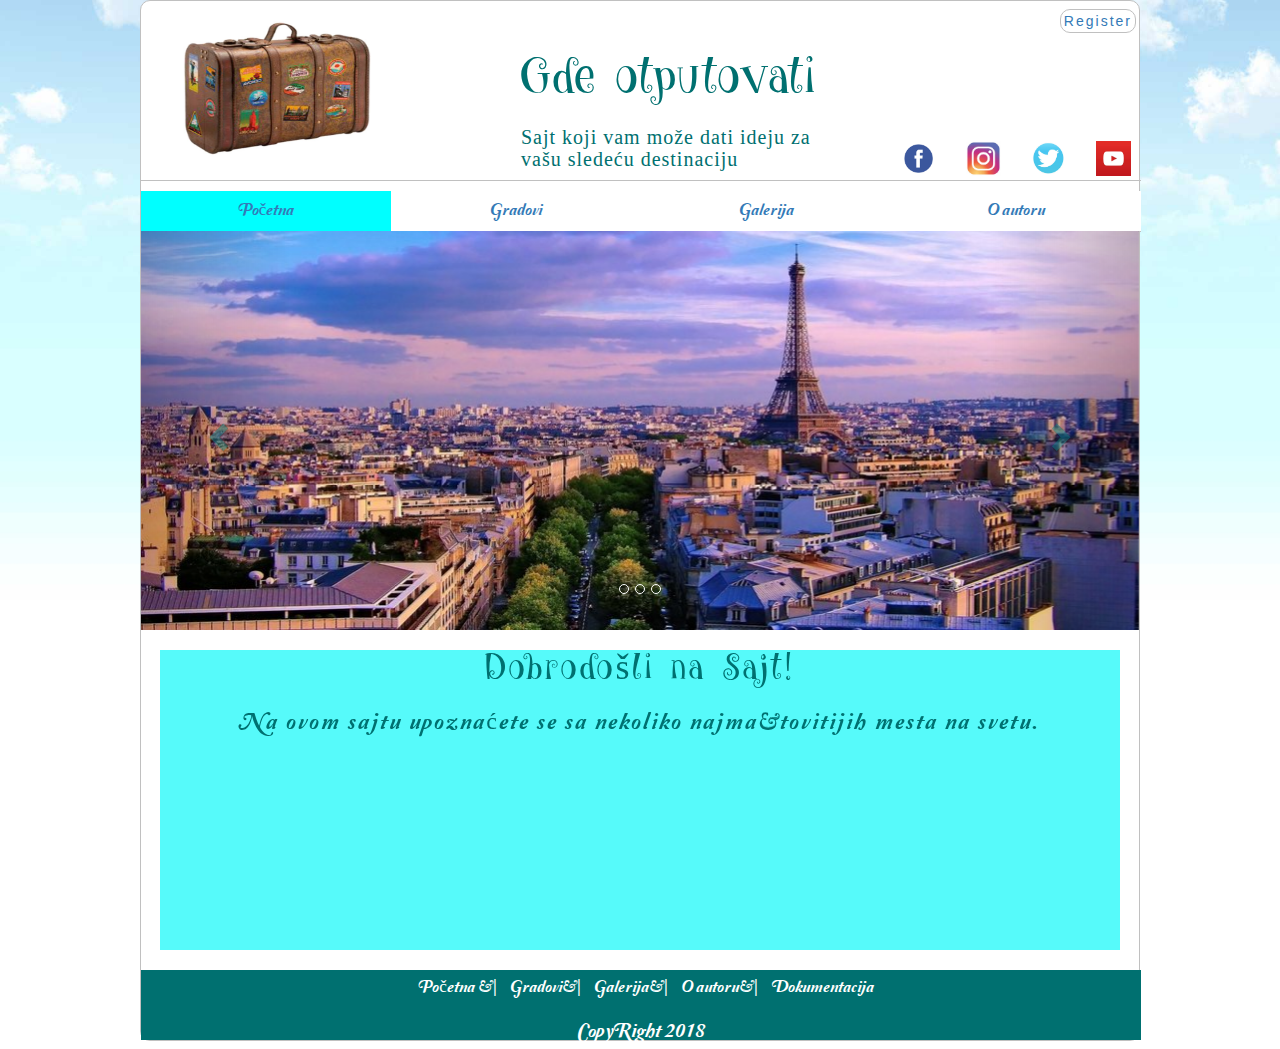
<file: index.html>
<!DOCTYPE html>
<html lang="en">
<head>
    <meta charset="UTF-8">
    <meta name="author" content="Filip Amanović"/>
    <meta name="description" content="Sajt koji vam može dati ideju za vašu sledeću destinaciju.">
    <meta name="keywords" content="Gde otputovati, putovanje, odmor">
    <link rel="stylesheet" href="https://maxcdn.bootstrapcdn.com/bootstrap/3.3.7/css/bootstrap.min.css" 
    integrity="sha384-BVYiiSIFeK1dGmJRAkycuHAHRg32OmUcww7on3RYdg4Va+PmSTsz/K68vbdEjh4u" 
    crossorigin="anonymous">
    <link rel="stylesheet" type="text/css" href="CSS/Style.css"/>
    <link rel="shortcut icon" href="Slike/favicon.ico" type="image/x-icon">
    <title class="title">Početna</title>
        
</head>
<body>
    <div id='okvir'>
        <header>
            <logo><a href="index.html"><img src="Slike\logo.jpg" alt=""/></a></logo>
            <div id="naslov">    
                <h1>Gde otputovati</h1>
                <h3>Sajt koji vam može dati ideju za vašu sledeću destinaciju</h3>
            </div>
            <div id="reg">
                <div id="top">
                    <a href="register.html" target="blanc">Register</a>
                </div>
                <div id="bot">
                    <a href="https://www.facebook.com/" target="blanc"><img src="Slike/face.png" alt=""></a>
                    <a href="https://www.instagram.com" target="blanc"><img src="Slike/instagram.jpg" alt=""></a>
                    <a href="https://twitter.com" target="blanc"><img src="Slike/twitter.jpg" alt=""></a>
                    <a href="https://www.youtube.com/" target="blanc"><img src="Slike/youtube.jpg" alt=""></a>
                </div>
            </div>
            
        </header>
        <nav>
            <ul class="navigacija">
                <li><a class="aktivan" href="#">Početna</a></li>
                <li>
                    <a href="gradovi.html">Gradovi</a>
                    <ul>
                        <li><a href="gradovi.html#0">Pariz</a></li>
                        <li><a href="gradovi.html#1">Rim</a></li>
                        <li><a href="gradovi.html#2">Rio de Janeiro</a></li>
                        <li><a href="gradovi.html#3">Moskva</a></li>
                    </ul>
                </li>
                <li><a href="galerija.html">Galerija</a></li>
                <li><a href="oAutoru.html">O autoru</a></li>
            </ul>
        </nav>

        
            <div class="carousel slide" id="slider" data-ride="carousel">
                <div class="carousel-inner">
                    <ol class="carousel-indicators">
                        <li data-target="#slider" data-slide-to="0"></li>
                        <li data-target="#slider" data-slide-to="1"></li>
                        <li data-target="#slider" data-slide-to="2"></li>
                    </ol>
                    <div class="item active">
                        <img src="Slike/slider/france.jpg" alt="">
                        <div class="carousel-caption">
                            <!-- <h3>Pariz, glavni grad Francuske</h3> -->
                        </div>
                    </div>
                    <div class="item">
                        <img src="Slike/slider/italy.jpg" alt="">
                        <div class="carousel-caption">
                            <!-- <h3>Pariz, glavni grad Francuske</h3> -->
                        </div>
                    </div>
                    <div class="item">
                        <img src="Slike/slider/tadz.jpg" alt="">
                        <div class="carousel-caption">
                            <!-- <h3>Pariz, glavni grad Francuske</h3> -->
                        </div>
                    </div>    
                </div>
                <a class="right carousel-control" href="#slider" data-slide="next">
                    <span class="glyphicon glyphicon-chevron-right"></span>
                </a>
                <a class="left carousel-control" href="#slider" data-slide="prev">
                    <span class="glyphicon glyphicon-chevron-left"></span>
                </a>  
            </div>
        

        <!-- <div id="slider">
            <img src="Slike/slider/tadz.jpg"/>
        </div> -->
        <div id="sredinaPocetna">
            <div class="pocetna">
                <div class="first">
                    <h1>Dobrodošli na Sajt!</h1>
                    <h3>Na ovom sajtu upoznaćete se sa nekoliko najmaštovitijih mesta na svetu.</h3>
                </div>
                <div class="second">
                    <div>
                        <img src="Slike/priroda1.jpg" alt="slikaPriroda"/>
                    </div>
                    <div>
                        <img src="Slike/priroda2.jpg" alt="slikaPriroda"/>
                    </div>
                    <div>
                        <img src="Slike/priroda3.jpg" alt="slikaPriroda"/>
                    </div>
                </div>
            </div>
        </div>

        <footer>
            <p>
                <a href="index.html">Početna &nbsp;|</a>
                <a href="gradovi.html">Gradovi&nbsp;|</a>
                <!-- <a href="ostrva.html">Ostrva&nbsp;|</a> -->
                <a href="galerija.html">Galerija&nbsp;|</a>
                <a href="oAutoru.html">O autoru&nbsp;|</a>
                <a href="Dokumentacija.pdf" target="blanc">Dokumentacija</a> 
            </p>
            <p>CopyRight 2018</p>
        </footer>



        
        

    </div>
    <script src="http://code.jquery.com/jquery-2.2.4.min.js"
    integrity="sha256-BbhdlvQf/xTY9gja0Dq3HiwQF8LaCRTXxZKRutelT44="
    crossorigin="anonymous"></script>
    <script src="https://maxcdn.bootstrapcdn.com/bootstrap/3.3.7/js/bootstrap.min.js" 
            integrity="sha384-Tc5IQib027qvyjSMfHjOMaLkfuWVxZxUPnCJA7l2mCWNIpG9mGCD8wGNIcPD7Txa" 
            crossorigin="anonymous"></script>
    <script type="text/javascript" src="JS/js.js"></script>  
    
</body>
</html>
</file>
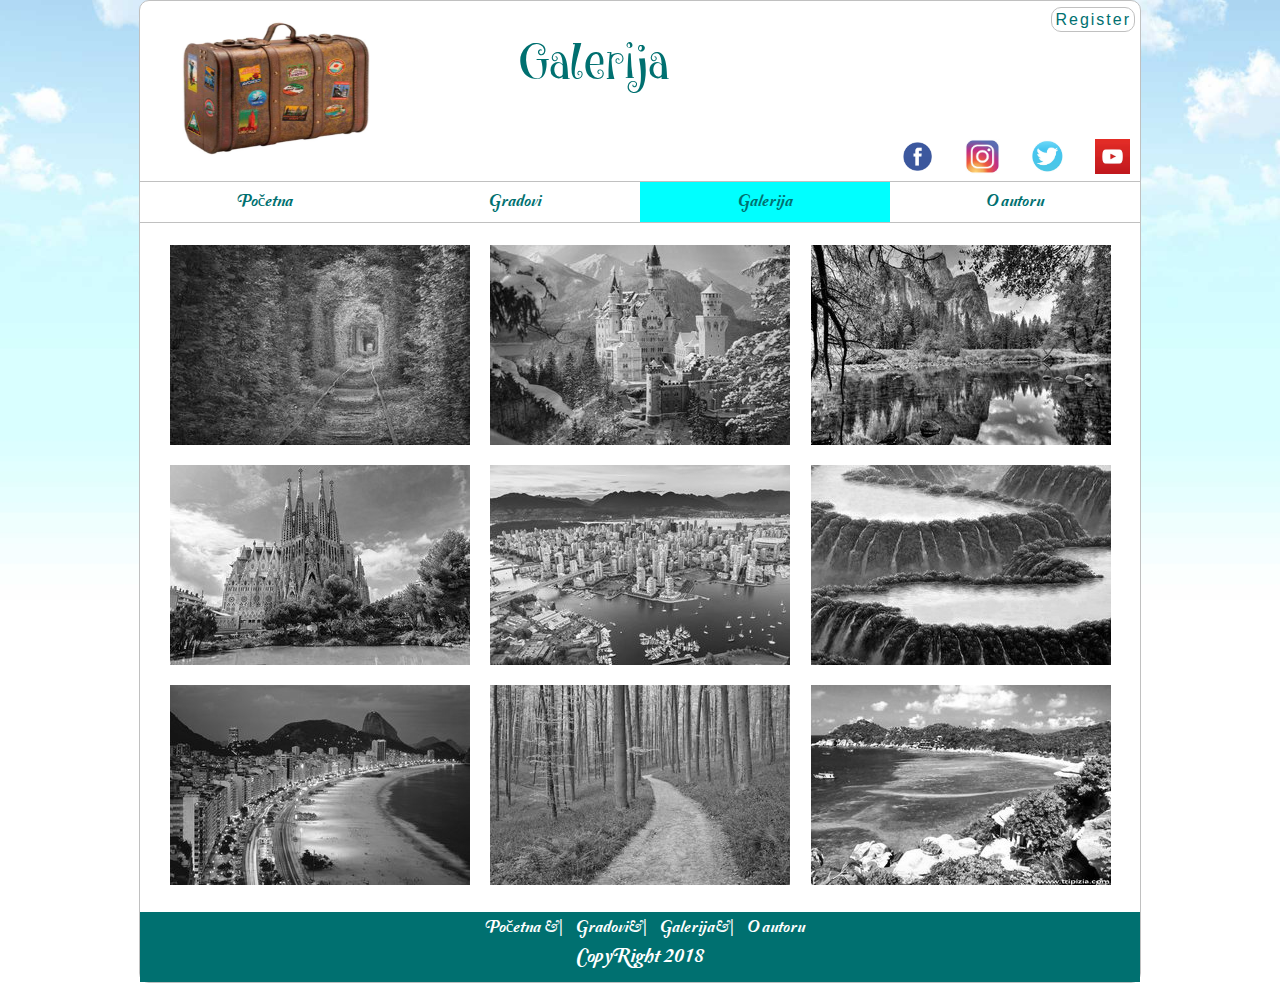
<file: galerija.html>
<!DOCTYPE html>
<html lang="en">
<head>
    <meta charset="UTF-8">
    <meta name="author" content="Filip Amanović"/>
    <meta name="description" content="Strana za galeriju.">
    <meta name="keywords" content="">
    <link rel="stylesheet" type="text/css" href="CSS/Style.css"/>
    <link rel="stylesheet" type="text/css" href="CSS/swipebox.css"/>
    <link rel="shortcut icon" href="Slike/favicon.ico" type="image/x-icon">
    <script src="JS/jquery-2.1.0.min.js" type="text/javascript"></script>
    <script src="JS/jquery.swipebox.js" type="text/javascript"></script>
    <script type="text/javascript">
        ;( function( $ ) {
        
            $( '.swipebox' ).swipebox();
        
        } )( jQuery );
        </script>
    <title class="title">Galerija</title>

</head>
<body>
    <div id='okvir'>
        <header>
            <logo><a href="index.html"><img src="Slike\logo.jpg" alt=""/></a></logo>
            <div id="naslov">    
                <h1>Galerija</h1>
                <h3></h3>
            </div>
            <div id="reg">
                <div id="top">
                    <a href="register.html" target="blanc">Register</a>
                </div>
                <div id="bot">
                    <a href="https://www.facebook.com/" target="blanc"><img src="Slike/face.png" alt=""></a>
                    <a href="https://www.instagram.com" target="blanc"><img src="Slike/instagram.jpg" alt=""></a>
                    <a href="https://twitter.com" target="blanc"><img src="Slike/twitter.jpg" alt=""></a>
                    <a href="https://www.youtube.com/" target="blanc"><img src="Slike/youtube.jpg" alt=""></a>
                </div>
            </div>
            
        </header>
        <nav>
            <ul class="navigacija">
                <li><a href="index.html">Početna</a></li>
                <li>
                    <a href="gradovi.html">Gradovi</a>
                    <ul>
                        <li><a href="#">Pariz</a></li>
                        <li><a href="#">Rim</a></li>
                        <li><a href="#">Rio de Janeiro</a></li>
                        <li><a href="#">Moskva</a></li>
                    </ul>
                </li>
                <!-- <li>
                    <a href="ostrva.html">Ostrva</a>
                    <ul>
                        <li><a href="#">Ostrvo 1</a></li>
                        <li><a href="#">Ostrvo 2</a></li>
                        <li><a href="#">Ostrvo 3</a></li>
                        <li><a href="#">Ostrvo 4</a></li>
                        <li><a href="#">Ostrvo 4</a></li>
                    </ul>
                </li> -->
                <li><a class="aktivan" href="galerija.html">Galerija</a></li>
                <li><a href="oAutoru.html">O autoru</a></li>
            </ul>
        </nav>
        <div class="gallery">
            <a href="Slike/galery/slika9veca.jpg" class="swipebox" title="My Caption"><img src="Slike/galery/slika9manja.jpg" alt="slika"/></a>
            <a href="Slike/galery/slika2veca.jpg" class="swipebox" title="My Caption"><img src="Slike/galery/slika2manja.jpg" alt="slika"/></a>
            <a href="Slike/galery/slika3veca.jpg" class="swipebox" title="My Caption"><img src="Slike/galery/slika3manja.jpg" alt="slika"/></a>
            <a href="Slike/galery/slika4veca.jpg" class="swipebox" title="My Caption"><img src="Slike/galery/slika4manja.jpg" alt="slika"/></a>
            <a href="Slike/galery/slika5veca.jpg" class="swipebox" title="My Caption"><img src="Slike/galery/slika5manja.jpg" alt="slika"/></a>
            <a href="Slike/galery/slika6veca.jpg" class="swipebox" title="My Caption"><img src="Slike/galery/slika6manja.jpg" alt="slika"/></a>
            <a href="Slike/galery/slika7veca.jpg" class="swipebox" title="My Caption"><img src="Slike/galery/slika7manja.jpg" alt="slika"/></a>
            <a href="Slike/galery/slika8veca.jpg" class="swipebox" title="My Caption"><img src="Slike/galery/slika8manja.jpg" alt="slika"/></a>
            <a href="Slike/galery/slika1veca.jpg" class="swipebox" title="My Caption"><img src="Slike/galery/slika1manja.jpg" alt="slika"/></a>
        </div>
       
        <footer>
            <p>
                <a href="index.html">Početna &nbsp;|</a>
                <a href="gradovi.html">Gradovi&nbsp;|</a>
                <!-- <a href="ostrva.html">Ostrva&nbsp;|</a> -->
                <a href="galerija.html">Galerija&nbsp;|</a>
                <a href="oAutoru.html">O autoru</a>
            </p>
            <p>CopyRight 2018</p>
        </footer>
    </div>
    <script src="http://code.jquery.com/jquery-2.2.4.min.js"
    integrity="sha256-BbhdlvQf/xTY9gja0Dq3HiwQF8LaCRTXxZKRutelT44="
    crossorigin="anonymous"></script>
    <script type="text/javascript" src="JS/js.js"></script>  
</body> 
</html>
</file>
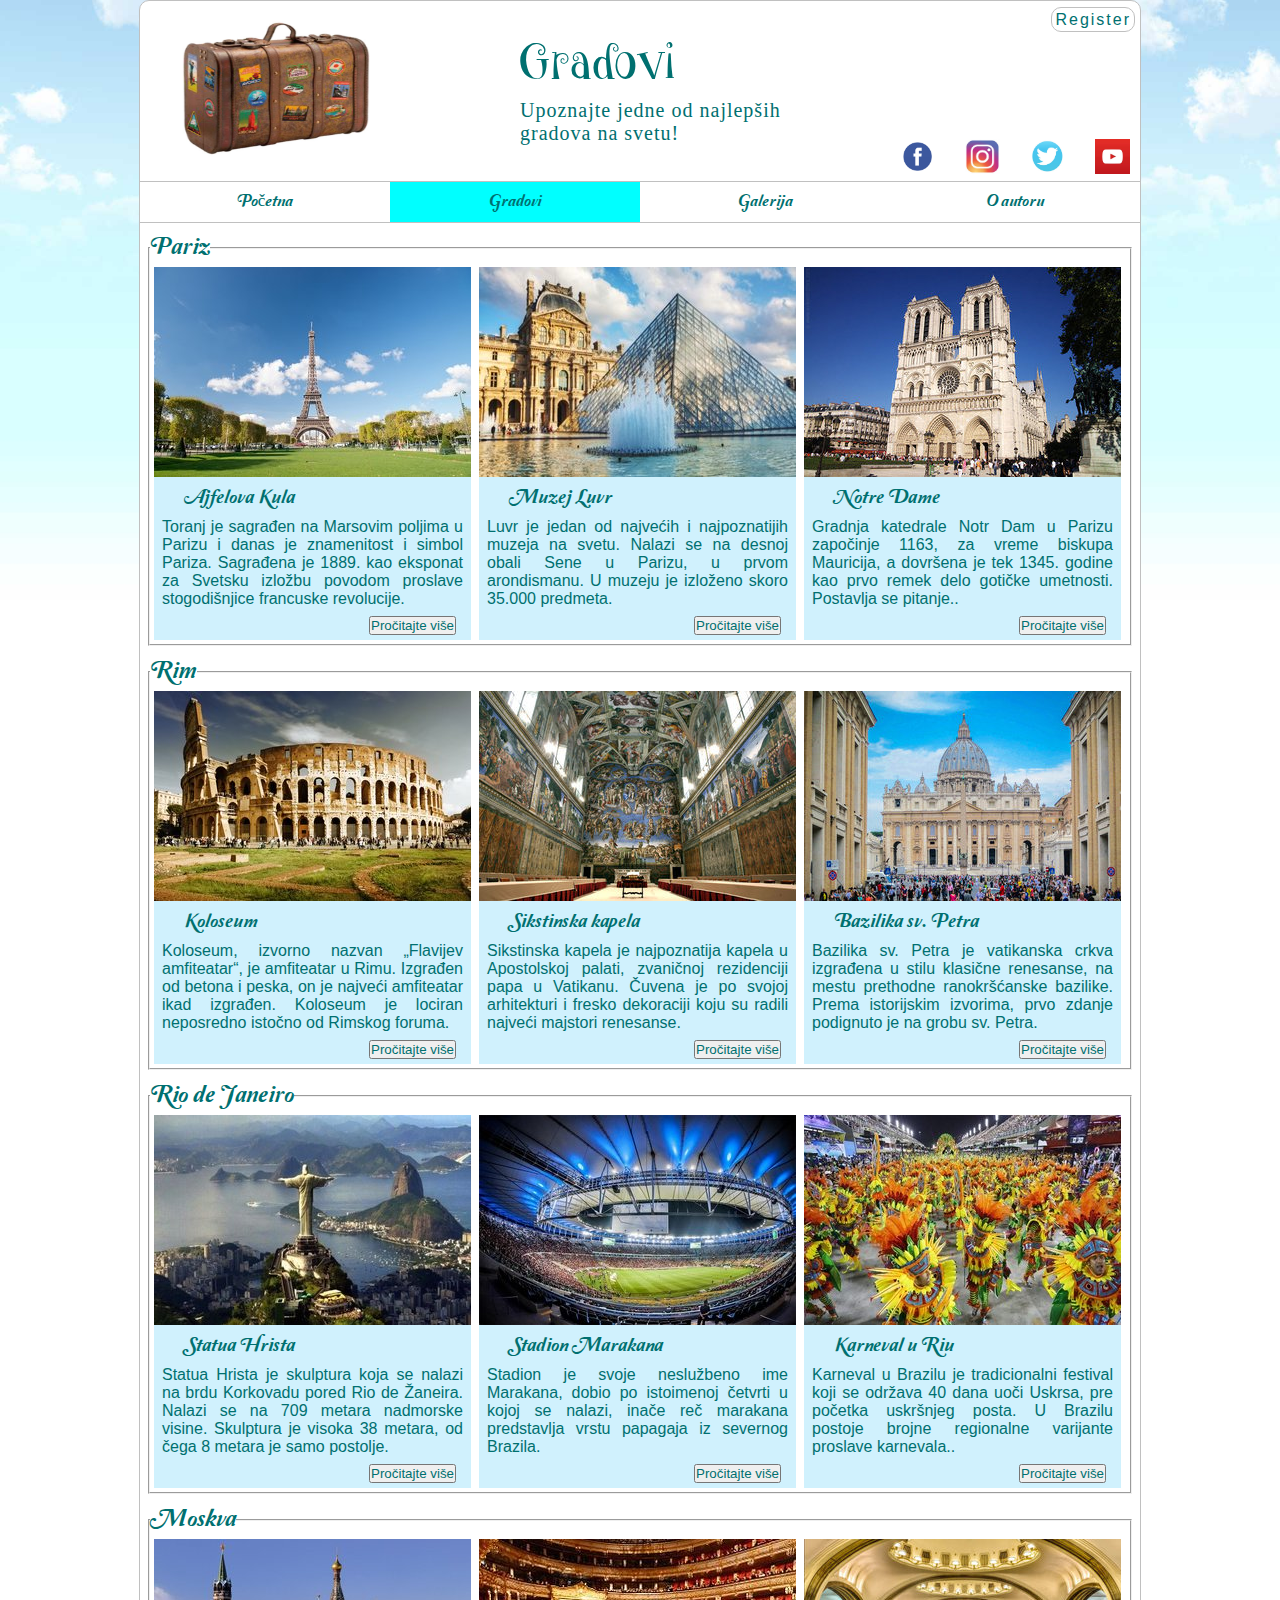
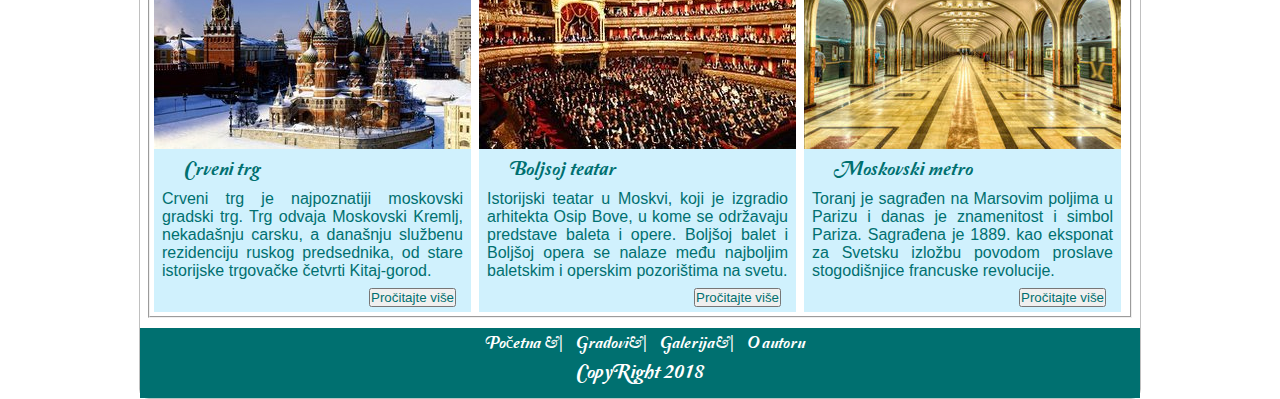
<file: gradovi.html>
<!DOCTYPE html>
<html lang="en">
<head>
    <meta charset="UTF-8">
    <meta name="author" content="Filip Amanović"/>
    <meta name="description" content="Na ovoj strani možete videti slike i opis jednih od najlepših gradova na svetu.">
    <meta name="keywords" content="Gradovi, Pariz, Rio, Moskva, Rim, koloseum, luvr, ajfel, marakana, karneval.">
    <link rel="stylesheet" type="text/css" href="CSS/Style.css"/>
    <link rel="shortcut icon" href="Slike/favicon.ico" type="image/x-icon">
    <title class="title">Gradovi</title>
        
</head>
<body>
    <div id='okvir'>
        <header>
            <logo><a href="index.html"><img src="Slike\logo.jpg" alt=""/></a></logo>
            <div id="naslov">    
                <h1>Gradovi</h1>
                <h3>Upoznajte jedne od najlepših gradova na svetu!</h3>
            </div>
            <div id="reg">
                <div id="top">
                    <a href="register.html" target="blanc">Register</a>
                </div>
                <div id="bot">
                    <a href="https://www.facebook.com/" target="blanc"><img src="Slike/face.png" alt=""></a>
                    <a href="https://www.instagram.com" target="blanc"><img src="Slike/instagram.jpg" alt=""></a>
                    <a href="https://twitter.com" target="blanc"><img src="Slike/twitter.jpg" alt=""></a>
                    <a href="https://www.youtube.com/" target="blanc"><img src="Slike/youtube.jpg" alt=""></a>
                </div>
            </div>
            
        </header>
        <nav>
            <ul class="navigacija">
                <li><a href="index.html">Početna</a></li>
                <li>
                    <a class="aktivan" href="gradovi.html">Gradovi</a>
                    <ul>
                        <li><a href="#10">Pariz</a></li>
                        <li><a href="#11">Rim</a></li>
                        <li><a href="#12">Rio de Janeiro</a></li>
                        <li><a href="#13">Moskva</a></li>
                    </ul>
                </li>
                <li><a href="galerija.html">Galerija</a></li>
                <li><a href="oAutoru.html">O autoru</a></li>
            </ul>
        </nav>
        <div id="sadrzajGradovi">
            
        </div>
        <footer>
            <p>
                <a href="index.html">Početna &nbsp;|</a>
                <a href="gradovi.html">Gradovi&nbsp;|</a>
                <a href="galerija.html">Galerija&nbsp;|</a>
                <a href="oAutoru.html">O autoru</a>
            </p>
            <p>CopyRight 2018</p>
        </footer>
    </div>
    <script src="http://code.jquery.com/jquery-2.2.4.min.js"
    integrity="sha256-BbhdlvQf/xTY9gja0Dq3HiwQF8LaCRTXxZKRutelT44="
    crossorigin="anonymous"></script>
    <script type="text/javascript" src="JS/js.js"></script>
    <script type="text/javascript">
        function prikaziDodatak(zbir){
                    $('#'+zbir+'').slideToggle();
                }
    </script>   
</body> 
</html>
</file>
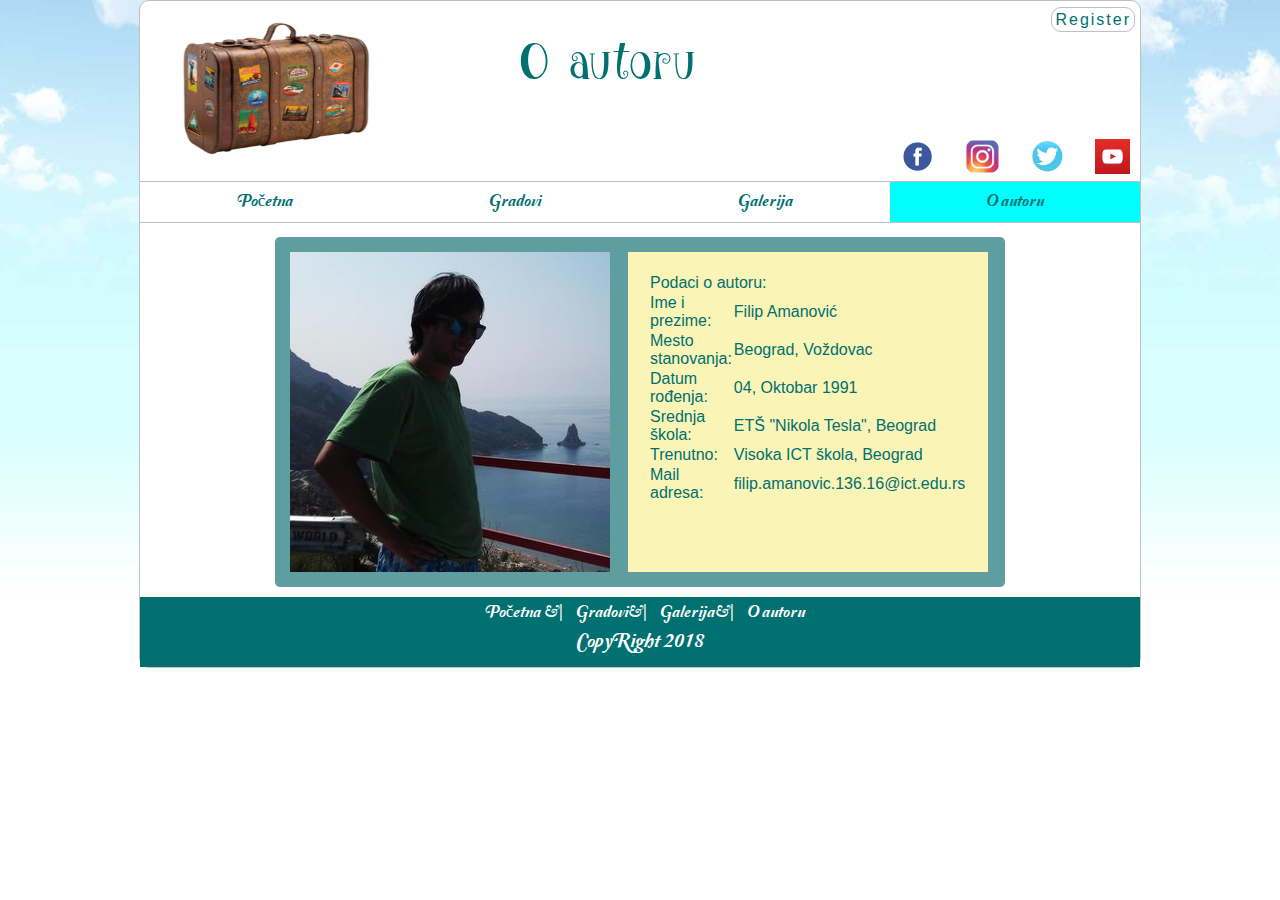
<file: oAutoru.html>
<!DOCTYPE html>
<html lang="en">
<head>
    <meta charset="UTF-8">
    <meta name="description" content="Strana za podatke o autoru.">
    <meta name="keywords" content="Filip, Amanović, datum, skola, email ">
    <meta name="author" content="Filip Amanović"/>
    <link rel="stylesheet" type="text/css" href="CSS/Style.css"/>
    <link rel="shortcut icon" href="Slike/favicon.ico" type="image/x-icon">
    <title class="title">O autoru</title>
    

        
</head>
<body>
    <div id='okvir'>
        <header>
            <logo><a href="index.html"><img src="Slike\logo.jpg" alt=""/></a></logo>
            <div id="naslov">    
                <h1>O autoru</h1>
                <h3></h3>
            </div>
            <div id="reg">
                <div id="top">
                    <a href="register.html" target="blanc">Register</a>
                </div>
                <div id="bot">
                    <a href="https://www.facebook.com/" target="blanc"><img src="Slike/face.png" alt=""></a>
                    <a href="https://www.instagram.com" target="blanc"><img src="Slike/instagram.jpg" alt=""></a>
                    <a href="https://twitter.com" target="blanc"><img src="Slike/twitter.jpg" alt=""></a>
                    <a href="https://www.youtube.com/" target="blanc"><img src="Slike/youtube.jpg" alt=""></a>
                </div>
            </div>
            
        </header>
        <nav>
            <ul class="navigacija">
                <li><a href="index.html">Početna</a></li>
                <li>
                    <a href="gradovi.html">Gradovi</a>
                    <ul>
                        <li><a href="gradovi.html#0">Pariz</a></li>
                        <li><a href="gradovi.html#1">Rim</a></li>
                        <li><a href="gradovi.html#2">Rio de Janeiro</a></li>
                        <li><a href="gradovi.html#3">Moskva</a></li>
                    </ul>
                </li>
                <li><a href="galerija.html">Galerija</a></li>
                <li><a class="aktivan" href="oAutoru.html">O autoru</a></li>
            </ul>
        </nav>
        <div id="oAutoru">
            <div id="autorSlika">
                <img src="Slike/slAutor.jpg" alt="slikaOautiru"/>
            </div>
            <div id="tabPodaci">
                <table style="width: 280px" >
                    <tr>
                        <td colspan="2">Podaci o autoru:</td>
                    </tr>
                    <tr>
                        <td>Ime i prezime: </td>
                        <td>Filip Amanović </td>
                    </tr>
                    <tr>
                        <td>Mesto stanovanja: </td>
                        <td>Beograd, Voždovac </td>
                    </tr>
                    <tr>
                        <td>Datum rođenja: </td>
                        <td>04, Oktobar 1991 </td>
                    </tr>
                    <tr>
                        <td>Srednja škola: </td>
                        <td>ETŠ "Nikola Tesla", Beograd </td>
                    </tr>
                    <tr>
                        <td>Trenutno: </td>
                        <td>Visoka ICT škola, Beograd </td>
                    </tr>
                    <tr>
                        <td>Mail adresa: </td>
                        <td>filip.amanovic.136.16@ict.edu.rs </td>
                    </tr>
                </table>
            </div>
        </div>
        <footer>
            <p>
                <a href="index.html">Početna &nbsp;|</a>
                <a href="gradovi.html">Gradovi&nbsp;|</a>
                <a href="galerija.html">Galerija&nbsp;|</a>
                <a href="oAutoru.html">O autoru</a>
            </p>
            <p>CopyRight 2018</p>
        </footer>    
    </div>
    <script src="http://code.jquery.com/jquery-2.2.4.min.js"
    integrity="sha256-BbhdlvQf/xTY9gja0Dq3HiwQF8LaCRTXxZKRutelT44="
    crossorigin="anonymous"></script>
    <script type="text/javascript" src="JS/js.js"></script>   
</body> 
</html>
</file>
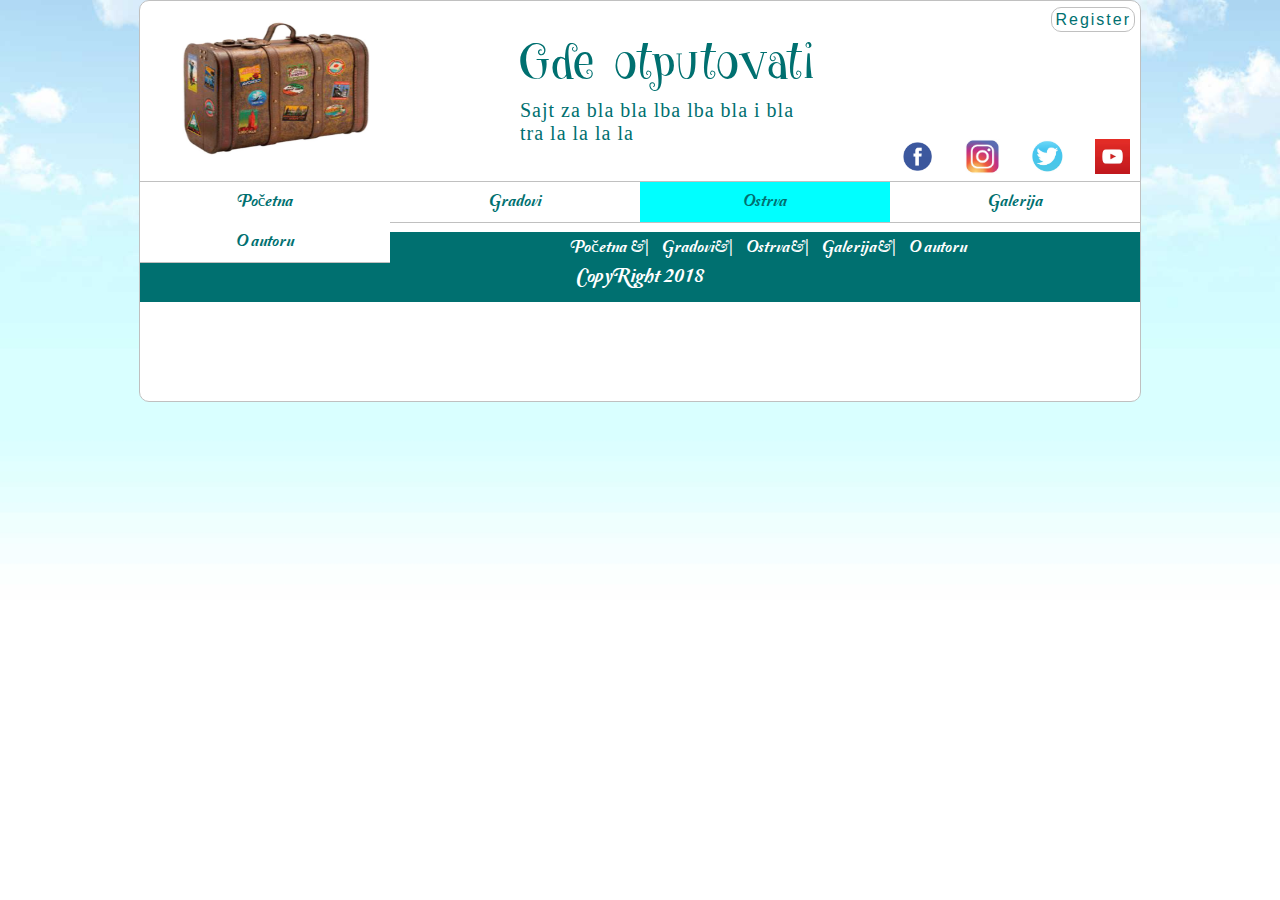
<file: ostrva.html>
<!DOCTYPE html>
<html lang="en">
<head>
    <meta charset="UTF-8">
    <link rel="stylesheet" type="text/css" href="CSS/Style.css"/>
    <title class="title">Ostrva</title>
        
</head>
<body>
    <div id='okvir'>
        <header>
            <logo><a href="index.html"><img src="Slike\logo.jpg" alt=""/></a></logo>
            <div id="naslov">    
                <h1>Gde otputovati</h1>
                <h3>Sajt za bla bla lba lba bla i bla tra la la la la</h3>
            </div>
            <div id="reg">
                <div id="top">
                    <a href="register.html" target="blanc">Register</a>
                </div>
                <div id="bot">
                    <a href="https://www.facebook.com/" target="blanc"><img src="Slike/face.png" alt=""></a>
                    <a href="https://www.instagram.com" target="blanc"><img src="Slike/instagram.jpg" alt=""></a>
                    <a href="https://twitter.com" target="blanc"><img src="Slike/twitter.jpg" alt=""></a>
                    <a href="https://www.youtube.com/" target="blanc"><img src="Slike/youtube.jpg" alt=""></a>
                </div>
            </div>
            
        </header>
        <nav>
            <ul class="navigacija">
                <li><a href="index.html">Početna</a></li>
                <li>
                    <a href="gradovi.html">Gradovi</a>
                    <ul>
                        <li><a href="#">Grad 1</a></li>
                        <li><a href="#">Grad 2</a></li>
                        <li><a href="#">Grad 3</a></li>
                        <li><a href="#">Grad 4</a></li>
                    </ul>
                </li>
                <li>
                    <a class="aktivan" href="ostrva.html">Ostrva</a>
                    <ul>
                        <li><a href="#">Ostrvo 1</a></li>
                        <li><a href="#">Ostrvo 2</a></li>
                        <li><a href="#">Ostrvo 3</a></li>
                        <li><a href="#">Ostrvo 4</a></li>
                        <li><a href="#">Ostrvo 4</a></li>
                    </ul>
                </li>
                <li><a href="galerija.html">Galerija</a></li>
                <li><a href="oAutoru.html">O autoru</a></li>
            </ul>
        </nav>

        
        
        <footer>
            <p>
                <a href="index.html">Početna &nbsp;|</a>
                <a href="gradovi.html">Gradovi&nbsp;|</a>
                <a href="ostrva.html">Ostrva&nbsp;|</a>
                <a href="galerija.html">Galerija&nbsp;|</a>
                <a href="oAutoru.html">O autoru</a>
            </p>
            <p>CopyRight 2018</p>
        </footer>
    
    
    
            
            
    
    </div>
    <script src="http://code.jquery.com/jquery-2.2.4.min.js"
    integrity="sha256-BbhdlvQf/xTY9gja0Dq3HiwQF8LaCRTXxZKRutelT44="
    crossorigin="anonymous"></script>
    <script type="text/javascript" src="JS/js.js"></script>   
</body> 
</html>
</file>
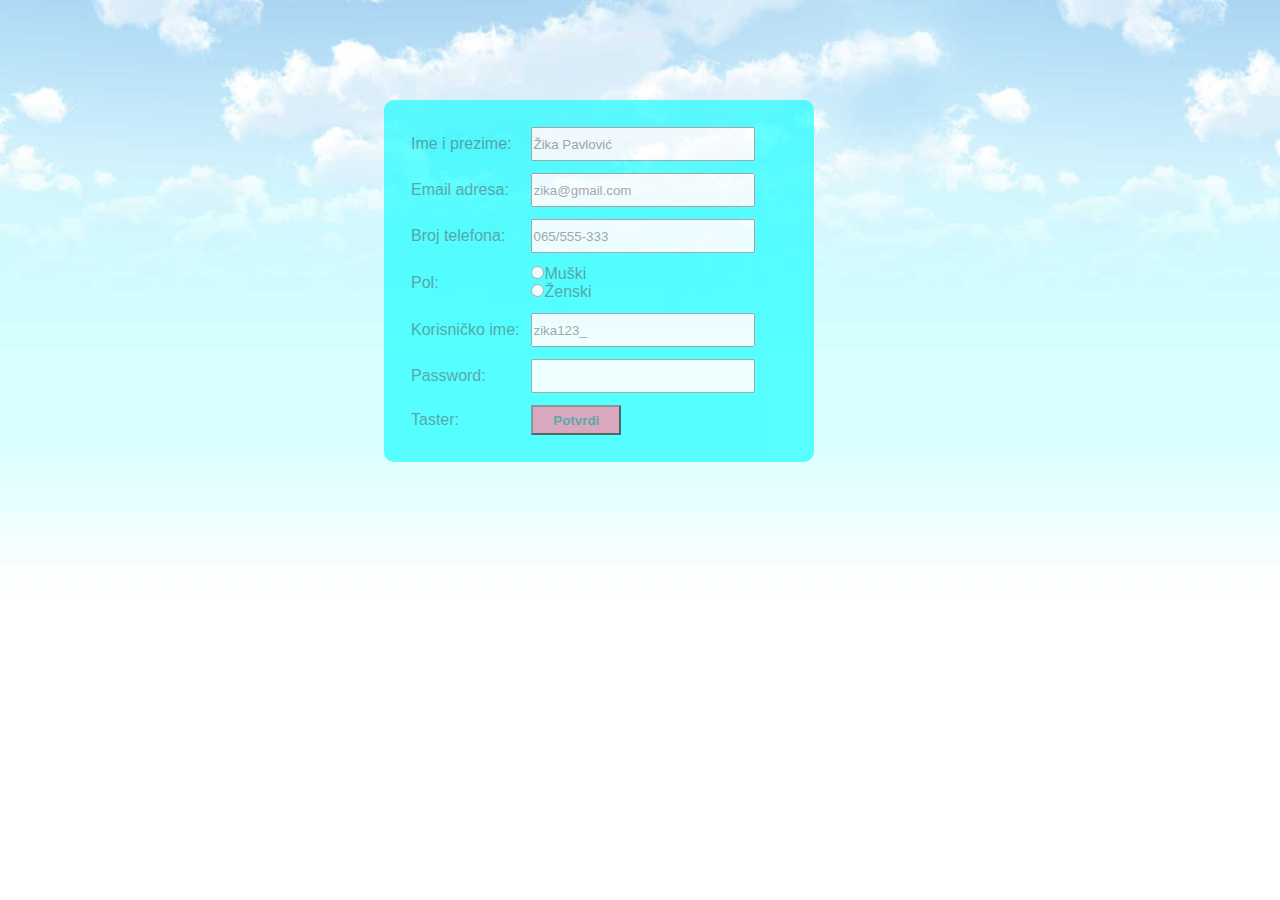
<file: register.html>
<!DOCTYPE html>
<html lang="en">
<head>
    <meta charset="UTF-8">
    <meta name="author" content="Filip Amanović"/>
    <meta name="description" content="Strana za registraciju korisnika.">
    <meta name="keywords" content="">
    <link rel="stylesheet" type="text/css" href="CSS/Style.css"/>
    <title class="title">Register</title>
    <link rel="shortcut icon" href="Slike/favicon.ico" type="image/x-icon">
        
</head>
<body>
    <div class="register">       
         <table>
            <tr>
                <td>Ime i prezime:</td>
                <td><input type="text" id="tabImePrezime" placeholder="Žika Pavlović" /> </td>
            </tr>    
            <tr>
                <td>Email adresa:</td>
                <td><input type="text" id="tabEmail" placeholder="zika@gmail.com" /></td>
            </tr>
            <tr>
                <td>Broj telefona:</td>
                <td><input type="text" id="tabBroj" placeholder="065/555-333" /></td>
            </tr>
                    
            <tr>
                <td>Pol:</td>
                <td>
                    <input type="radio" name="rbPol" id="polM" />Muški<br/>
                    <input type="radio" name="rbPol" id="polZ" />Ženski
                </td>
            </tr>
            <tr>
                <td>Korisničko ime:</td>
                <td><input type="text" id="tabKorIme" placeholder="zika123_" /></td>
            </tr>   
            <tr>
                <td>Password:</td>
                <td><input type="text" id="tabPass" placeholder="" /></td>
            </tr>
            <tr>
                <td>Taster:</td>
                <td><input type="button" value="Potvrdi" id="taster"/></td>
            </tr>
        </table>       
    </div>
    <div id="greske">
        
    </div>
    <script src="http://code.jquery.com/jquery-2.2.4.min.js"
    integrity="sha256-BbhdlvQf/xTY9gja0Dq3HiwQF8LaCRTXxZKRutelT44="
    crossorigin="anonymous"></script>
    <script type="text/javascript" src="JS/js.js"></script>   
</body> 
</html>
</file>
<file: CSS/Style.css>
*{
    margin: 0px; padding: 0px; font-family: Arial, Helvetica, sans-serif;
    color: #007070; text-decoration: none; list-style: none;
}

@font-face {
    font-family: amp; src: url('../Fonts/Amperzand.ttf');
}

@font-face{
    font-family: gss; src: url('../Fonts/givmsomsu.ttf');
}

body{
    background-image: url(../Slike/slikaPozadina2.jpg); 
    background-repeat: no-repeat; background-size: 100%; 
}   

#okvir{
    width:1000px; min-height: 400px; border: 1px solid silver; 
    margin: 0px auto;border-radius: 10px; background-color: white;
}

header{
    width: 1000px; height: 180px; border-bottom: 1px solid silver;
}

header img{
    margin: 20px 0 0 30px; width:200px; height: 140px; float: left;
}

#naslov{
    width:300px; margin: 30px 0 0 150px; float: left;    
}

#naslov h1{
    font-family: gss; font-size: 50px; font-weight: 200; letter-spacing: 2px;
}

#naslov h3{
    font-family: apm; font-size: 20px; font-weight: 200; letter-spacing: 1px;
}

#reg{
    width: 270px; height: 170px; float: right; text-align: right; 
    margin-top: 10px; 
}

#top a{
    border: 1px solid silver; border-radius: 10px; 
    margin: 0 5px 0 0; padding: 3px; font-weight: 400; letter-spacing: 2px;
}

#top a:hover{
    background-color: aqua;
}

#bot{
    margin-top: 90px;
}

#bot a img{
    width: 35px; height: 35px;
}

nav{
    width: 1000px; height: 40px;
}

.aktivan{
    background-color: aqua;
}

nav ul li{
    float: left; width:250px; height: 40px; background-color: white;
    text-align: center; line-height: 40px; 
}

nav ul li a{
    display: block; font-family: amp; font-size: 17px; border-bottom: 1px solid silver;
}

nav ul li a:hover{
    background-color: aqua;
}

nav ul li ul li{
    display: none; position: relative;
}

/* #slider{
    width: 1000px; height: 400px;
} */

footer{
    width: 1000px; height: 70px; background-color: #007070;
    text-align: center; margin-top: 10px; 
}

footer p{
    color: white; font-family: amp; font-size: 20px; padding: 3px;
}

footer p a{
    color: white; font-family: amp; font-size: 17px; margin-left: 10px; 
}

footer p a:hover{
    color: yellow;
}

.register{
    width: 390px; height: 330; background-color: aqua; 
    margin: 100px 0 0 30%; border-radius: 10px; opacity: 0.6; 
    transition: 0.5s ease-in-out; padding: 20px; position: relative;
}

.register:hover{
    opacity: 1; 
}

.register table td{
    padding: 5px;
}

input[type="text"]{
	width:220px;
	height:30px;
}

#taster{
	padding:5px; background:palevioletred;
	width:40%;height:30px; font-weight:bold;
}

#greske{
    width: 390px; min-height: 40px; background-color: aqua; 
    margin: 100px 0 0 30%; border-radius: 10px; opacity: 0.6; 
    transition: 0.5s ease-in-out; padding: 20px; position: relative;
    display: none;
}

#greske:hover{
    opacity: 1; 
}

#sadrzajGradovi fieldset{
    /* border: 1px solid silver; */ 
    min-height: 300px; width: 980px; margin: 10px auto;
}

#sadrzajGradovi fieldset legend{
    /* border: 1px solid silver; */ 
    font-size: 25px; font-family: amp;
}

.deloviGrada{
    background-color:rgb(208, 241, 253); margin: 4px;
    width: 317px; min-height: 260px; float: left; 
    /* opacity: 0.8;transition: 0.5s ease-in-out; */
}

/* .deloviGrada:hover{
    opacity: 1;
} */

.naslov{
    font-family: amp; font-size: 20px; display: inline-block; margin: 5px 0 0 30px;
}

.opis, .dodatak{
    display: block; margin: 8px; text-align: justify;
}

.procitajteVise{
    display: inline-block; float: right; margin: 0 15px 5px 0; 
}

.dodatak{
    display: none;
}

#oAutoru{
    width: 700px; min-height: 320px; background-color: cadetblue;
    margin: 0px auto; margin-top:  15px; padding: 15px; border-radius: 5px;
}

#autorSlika{
    width: 320px; min-height:320px; float: left;
    margin-right: 18px;
}

#tabPodaci{
    width: 320px; min-height: 280px; background-color: rgb(250, 245, 182); float: left;
    padding: 20px; 
}

.gallery{
    width: 990px; margin: 15px 0px 15px 22px; 
}

.gallery img{
    padding: 8px; filter: grayscale(100%); transition: 1s;
}

.gallery img:hover{
    filter: grayscale(0%); transform: scale(1.1);
}

#sredinaPocetna{
    perspective: 700;
}

.pocetna{
    width: 960px; height: 300px; margin:20px auto;
    transition: all 1s ease ; transform-style: preserve-3d; position: relative;
    text-align: center; line-height: 150px;
}

.pocetna h1{
    margin: 0;
}

.pocetna:hover{
    transform: rotateX(180deg);
}

.first, .second{
    width: 960px; height: 300px; position: absolute; top: 0; left: 0;
    backface-visibility: hidden; background-color: rgb(86, 250, 250);
}

.first h1{
    font-family: gss; letter-spacing: 3px;
}

.first h3{
    font-family: amp; letter-spacing: 2px;
}

.second{
    transform: rotateX(180deg); 
}

.second div{
    width: 300px; height: 280px; float: left; 
    margin: 10px
}
</file>
<file: CSS/swipebox.css>
/*! Swipebox v1.3.0 | Constantin Saguin csag.co | MIT License | github.com/brutaldesign/swipebox */
html.swipebox-html.swipebox-touch {
  overflow: hidden !important;
}

#swipebox-overlay img {
  border: none !important;
}

#swipebox-overlay {
  width: 100%;
  height: 100%;
  position: fixed;
  top: 0;
  left: 0;
  z-index: 99999 !important;
  overflow: hidden;
  -webkit-user-select: none;
     -moz-user-select: none;
      -ms-user-select: none;
          user-select: none;
}

#swipebox-container {
  position: relative;
  width: 100%;
  height: 100%;
}

#swipebox-slider {
  -webkit-transition: -webkit-transform 0.4s ease;
          transition: transform 0.4s ease;
  height: 100%;
  left: 0;
  top: 0;
  width: 100%;
  white-space: nowrap;
  position: absolute;
  display: none;
  cursor: pointer;
}
#swipebox-slider .slide {
  height: 100%;
  width: 100%;
  line-height: 1px;
  text-align: center;
  display: inline-block;
}
#swipebox-slider .slide:before {
  content: "";
  display: inline-block;
  height: 50%;
  width: 1px;
  margin-right: -1px;
}
#swipebox-slider .slide img,
#swipebox-slider .slide .swipebox-video-container,
#swipebox-slider .slide .swipebox-inline-container {
  display: inline-block;
  max-height: 100%;
  max-width: 100%;
  margin: 0;
  padding: 0;
  width: auto;
  height: auto;
  vertical-align: middle;
}
#swipebox-slider .slide .swipebox-video-container {
  background: none;
  max-width: 1140px;
  max-height: 100%;
  width: 100%;
  padding: 5%;
  -webkit-box-sizing: border-box;
          box-sizing: border-box;
}
#swipebox-slider .slide .swipebox-video-container .swipebox-video {
  width: 100%;
  height: 0;
  padding-bottom: 56.25%;
  overflow: hidden;
  position: relative;
}
#swipebox-slider .slide .swipebox-video-container .swipebox-video iframe {
  width: 100% !important;
  height: 100% !important;
  position: absolute;
  top: 0;
  left: 0;
}
#swipebox-slider .slide-loading {
  background: url(../img/loader.gif) no-repeat center center;
}

#swipebox-bottom-bar,
#swipebox-top-bar {
  -webkit-transition: 0.5s;
          transition: 0.5s;
  position: absolute;
  left: 0;
  z-index: 999;
  height: 50px;
  width: 100%;
}

#swipebox-bottom-bar {
  bottom: -50px;
}
#swipebox-bottom-bar.visible-bars {
  -webkit-transform: translate3d(0, -50px, 0);
          transform: translate3d(0, -50px, 0);
}

#swipebox-top-bar {
  top: -50px;
}
#swipebox-top-bar.visible-bars {
  -webkit-transform: translate3d(0, 50px, 0);
          transform: translate3d(0, 50px, 0);
}

#swipebox-title {
  display: block;
  width: 100%;
  text-align: center;
}

#swipebox-prev,
#swipebox-next,
#swipebox-close {
  background-image: url(../img/icons.png);
  background-repeat: no-repeat;
  border: none !important;
  text-decoration: none !important;
  cursor: pointer;
  width: 50px;
  height: 50px;
  top: 0;
}

#swipebox-arrows {
  display: block;
  margin: 0 auto;
  width: 100%;
  height: 50px;
}

#swipebox-prev {
  background-position: -32px 13px;
  float: left;
}

#swipebox-next {
  background-position: -78px 13px;
  float: right;
}

#swipebox-close {
  top: 0;
  right: 0;
  position: absolute;
  z-index: 9999;
  background-position: 15px 12px;
}

.swipebox-no-close-button #swipebox-close {
  display: none;
}

#swipebox-prev.disabled,
#swipebox-next.disabled {
  opacity: 0.3;
}

.swipebox-no-touch #swipebox-overlay.rightSpring #swipebox-slider {
  -webkit-animation: rightSpring 0.3s;
          animation: rightSpring 0.3s;
}
.swipebox-no-touch #swipebox-overlay.leftSpring #swipebox-slider {
  -webkit-animation: leftSpring 0.3s;
          animation: leftSpring 0.3s;
}

.swipebox-touch #swipebox-container:before, .swipebox-touch #swipebox-container:after {
  -webkit-backface-visibility: hidden;
          backface-visibility: hidden;
  -webkit-transition: all .3s ease;
          transition: all .3s ease;
  content: ' ';
  position: absolute;
  z-index: 999;
  top: 0;
  height: 100%;
  width: 20px;
  opacity: 0;
}
.swipebox-touch #swipebox-container:before {
  left: 0;
  -webkit-box-shadow: inset 10px 0px 10px -8px #656565;
          box-shadow: inset 10px 0px 10px -8px #656565;
}
.swipebox-touch #swipebox-container:after {
  right: 0;
  -webkit-box-shadow: inset -10px 0px 10px -8px #656565;
          box-shadow: inset -10px 0px 10px -8px #656565;
}
.swipebox-touch #swipebox-overlay.leftSpringTouch #swipebox-container:before {
  opacity: 1;
}
.swipebox-touch #swipebox-overlay.rightSpringTouch #swipebox-container:after {
  opacity: 1;
}

@-webkit-keyframes rightSpring {
  0% {
    left: 0;
  }

  50% {
    left: -30px;
  }

  100% {
    left: 0;
  }
}

@keyframes rightSpring {
  0% {
    left: 0;
  }

  50% {
    left: -30px;
  }

  100% {
    left: 0;
  }
}
@-webkit-keyframes leftSpring {
  0% {
    left: 0;
  }

  50% {
    left: 30px;
  }

  100% {
    left: 0;
  }
}
@keyframes leftSpring {
  0% {
    left: 0;
  }

  50% {
    left: 30px;
  }

  100% {
    left: 0;
  }
}
@media screen and (min-width: 800px) {
  #swipebox-close {
    right: 10px;
  }

  #swipebox-arrows {
    width: 92%;
    max-width: 800px;
  }
}
/* Skin 
--------------------------*/
#swipebox-overlay {
  background: #0d0d0d;
}

#swipebox-bottom-bar,
#swipebox-top-bar {
  text-shadow: 1px 1px 1px black;
  background: #000;
  opacity: 0.95;
}

#swipebox-top-bar {
  color: white !important;
  font-size: 15px;
  line-height: 43px;
  font-family: Helvetica, Arial, sans-serif;
}
</file>
